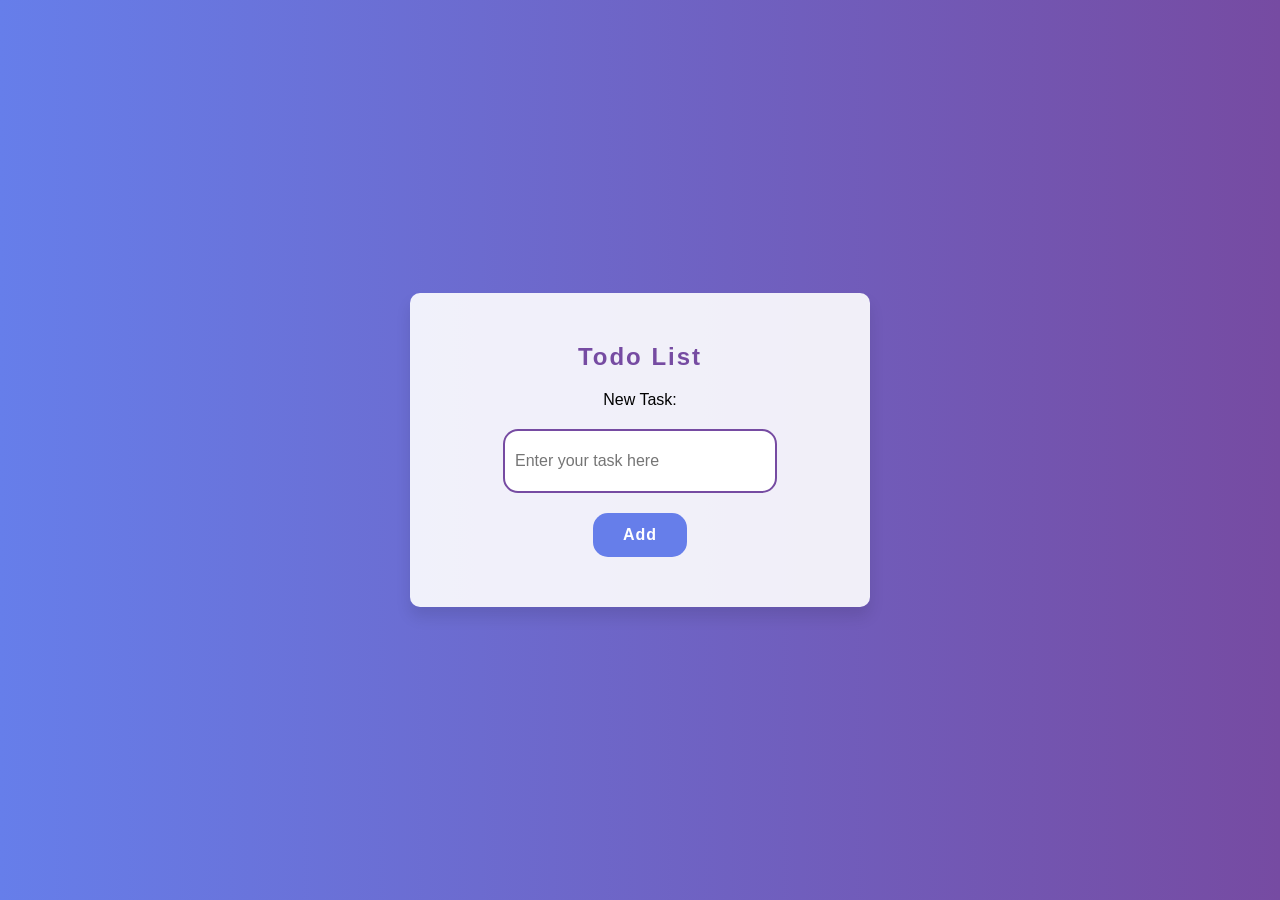
<file: Task-1 Todo list/index.html>
<!DOCTYPE html>
<html lang="en">
<head>
    <meta charset="UTF-8">
    <meta http-equiv="X-UA-Compatible" content="IE=edge">
    <meta name="viewport" content="width=device-width, initial-scale=1.0">
    <link rel="stylesheet" href="style.css">
    <title>ToDo List</title>
</head>
<body>
    <div id="wrapper">
        <h2>Todo List</h2>
        <div id="input-container">
            <label for="input">New Task:</label>
            <input type="text" id="input" placeholder="Enter your task here">
            <button id="add">Add</button>
        </div>
        <div id="todoList"></div>
    </div>
    <script src="app.js"></script>
</body>
</html>
</file>
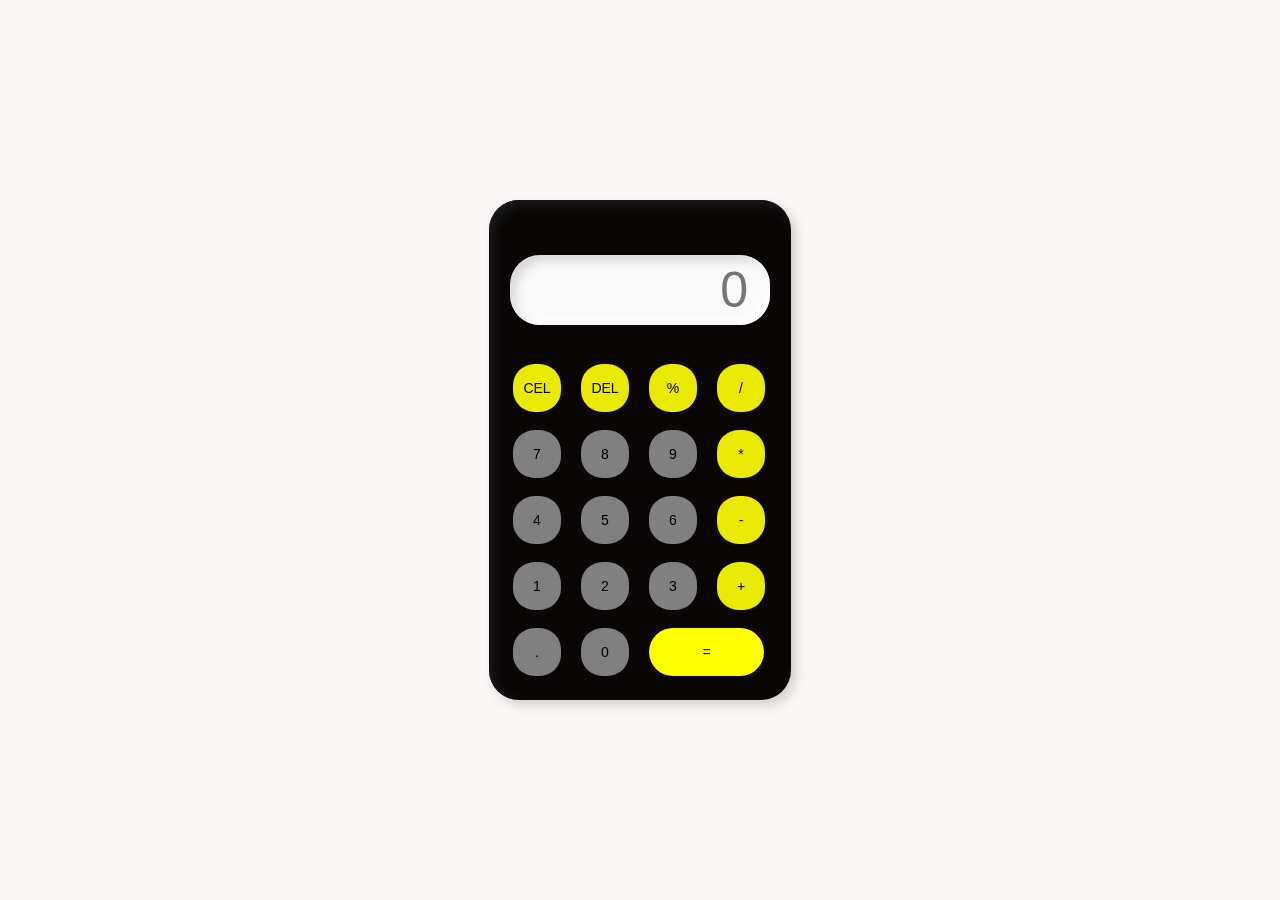
<file: Task-4 Calculator/index.html>
<!DOCTYPE html>
<html lang="en">
<head>
    <meta charset="UTF-8">
    <meta name="viewport" content="width=device-width, initial-scale=1.0">
    <title>calculator</title>
    <link rel="stylesheet" type="text/css" href="styles.css">
</head>
<body>
    <div class="container">
     <div class="calculator">  
        <input type="text" placeholder="0" id="screen">
        <button onclick="cel()" class="s">CEL</button>
        <button onclick="del()" class="s">DEL</button>
        <button onclick="display('%')" class="s">%</button>
        <button onclick="display('/')" class="s">/</button>
        <button onclick="display('7')">7</button>
        <button onclick="display('8')">8</button>
        <button onclick="display('9')">9</button>
        <button onclick="display('*')" class="s">*</button>
        <button onclick="display('4')">4</button>
        <button onclick="display('5')">5</button>
        <button onclick="display('6')">6</button>
        <button onclick="display('-')" class="s">-</button>
        <button onclick="display('1')">1</button>
        <button onclick="display('2')">2</button>
        <button onclick="display('3')">3</button>
        <button onclick="display('+')" class="s">+</button>
        <button onclick="display('.')" >.</button>
        <button onclick="display('0')">0</button>
        <button onclick="calculate()" class="eq">=</button>
    </div>
    
    </div>
    
    <script src="script.js"></script>
</body>
</html>
</file>
<file: Task-1 Todo list/style.css>
/* Stylish background gradient */
body {
    background: linear-gradient(90deg, #667eea 0%, #764ba2 100%);
    font-family: 'Poppins', sans-serif;
    display: flex;
    justify-content: center;
    align-items: center;
    height: 100vh;
    margin: 0;
}

/* Container style */
#wrapper {
    background-color: rgba(255, 255, 255, 0.9);
    border-radius: 10px;
    padding: 30px;
    width: 400px;
    text-align: center;
    box-shadow: 0px 10px 15px rgba(0, 0, 0, 0.1);
}

/* Heading style */
#wrapper h2 {
    color: #764ba2;
    font-size: 24px;
    letter-spacing: 2px;
    margin-bottom: 20px;
}

/* Input container style */
#input-container {
    display: flex;
    flex-direction: column;
    align-items: center;
}

/* Input field style */
input {
    border-radius: 15px;
    border: 2px solid #764ba2;
    margin-top: 20px;
    height: 2.5em;
    width: 250px;
    padding: 10px;
    font-size: 16px;
    outline: none; /* Remove input outline */
    transition: border-color 0.3s ease-in-out;
}

input:focus {
    border-color: #667eea; /* Change border color on focus */
}

/* Add button style */
button#add {
    margin-top: 20px;
    background-color: #667eea;
    border: none;
    border-radius: 15px;
    height: 44px;
    font-weight: 600;
    padding: 0 30px;
    letter-spacing: 1px;
    color: #ffffff;
    font-size: 16px;
    cursor: pointer;
    transition: background-color 0.3s ease-in-out;
}

button#add:hover {
    background-color: #764ba2; /* Darker color on hover */
}

/* Clear All button style */
button#clear-all {
    margin-top: 10px;
    background-color: #ff6b6b;
    border: none;
    border-radius: 15px;
    height: 36px;
    font-weight: 600;
    padding: 0 20px;
    letter-spacing: 1px;
    color: #ffffff;
    font-size: 14px;
    cursor: pointer;
    transition: background-color 0.3s ease-in-out;
}

button#clear-all:hover {
    background-color: #ff4f4f; /* Darker color on hover */
}

/* ToDo list styles */
#todoList {
    color: #333;
    font-size: 18px;
    margin-top: 20px;
    text-align: left; /* Align ToDo items to the left */
}

#todoList p {
    margin: 10px 0;
    padding: 5px;
    background-color: #f0f0f0; /* Background color for ToDo items */
    border-radius: 5px;
    transition: background-color 0.3s ease-in-out;
}

#todoList p:hover {
    background-color: #e0e0e0; /* Lighter background color on hover */
    cursor: pointer;
}
</file>
<file: Task-4 Calculator/styles.css>
*{
    margin: 0;
    padding: 0;
    box-sizing: border-box;
    background-color:rgb(250, 246, 246);
    font-family: sans-serif;
    outline: none;
}
.container{
    height: 100vh;
    display: flex;
    justify-content: center;
    align-items: center;

}
.calculator{
    background-color: #0a0606;
    padding: 15px;
    border-radius: 30px;
    box-shadow: inset 5px 5px 12px #1b1b1b,5px 5px 12px rgba(0,0,0,.16);
    display: grid;
    grid-template-columns: repeat(4,68px);
}
input{
    grid-column: span 4;
    height: 70px;
    width: 260px;
    background-color:rgb(249, 249, 249);
    box-shadow: inset -5px -5px 12px  #ffffff,inset 5px 5px 12px rgba(0,0,0,.16);
    border: none;
    border-radius: 30px;
    color: rgb(8, 0, 0);
    font-size: 50px;
    text-align: end;
    margin: auto;
    margin-top: 40px;
    margin-bottom: 30px;
    padding: 22px;
}
button{
    height: 48px;
    width:48px;
    background-color:gray;
    border:none;
    border-radius:45%;
    margin: 9px;
    font-size: 14px;
}
.eq
{
    width: 115px;
    border-radius: 40px;
    background-color:yellow;
    
}
.s
{
    background-color: rgb(233, 233, 4);
}
/*.d
{
    background-color: yellow;
}
.h
{
    background-color: yellow;
}
</file>
